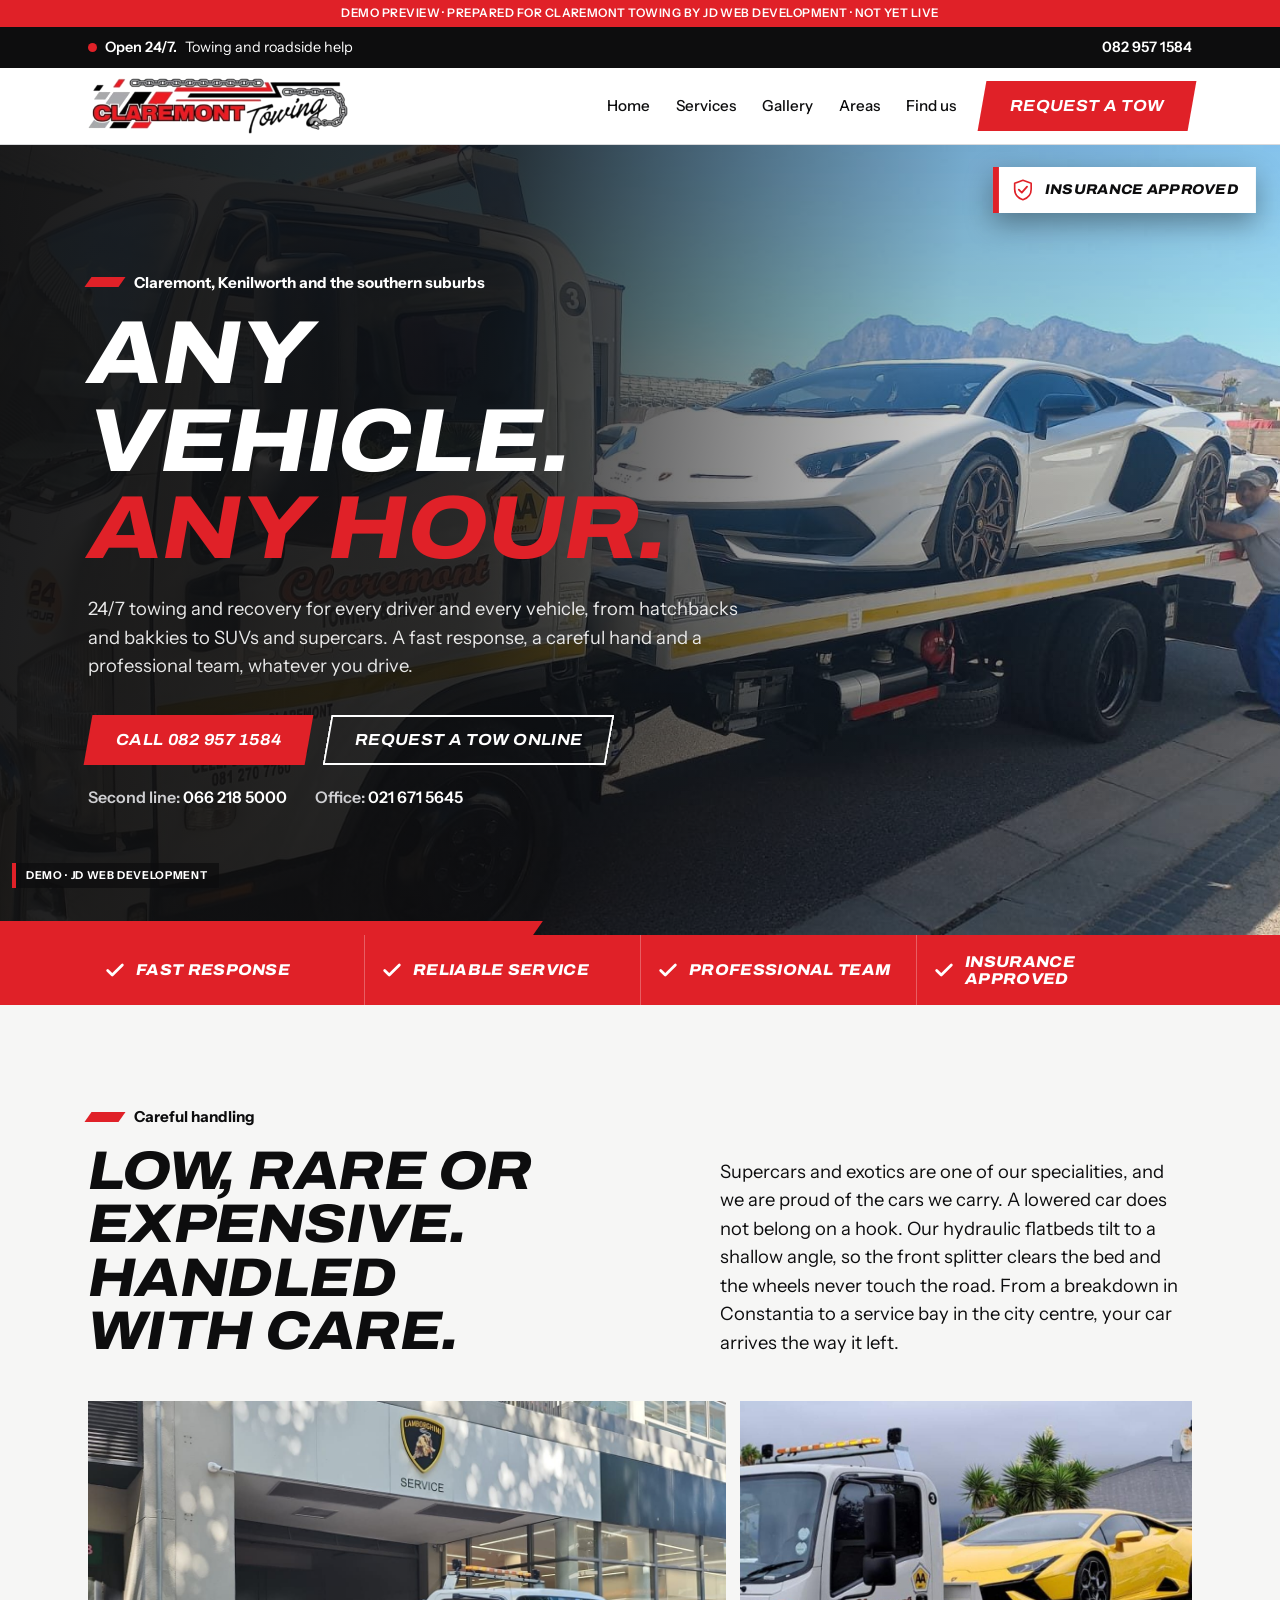
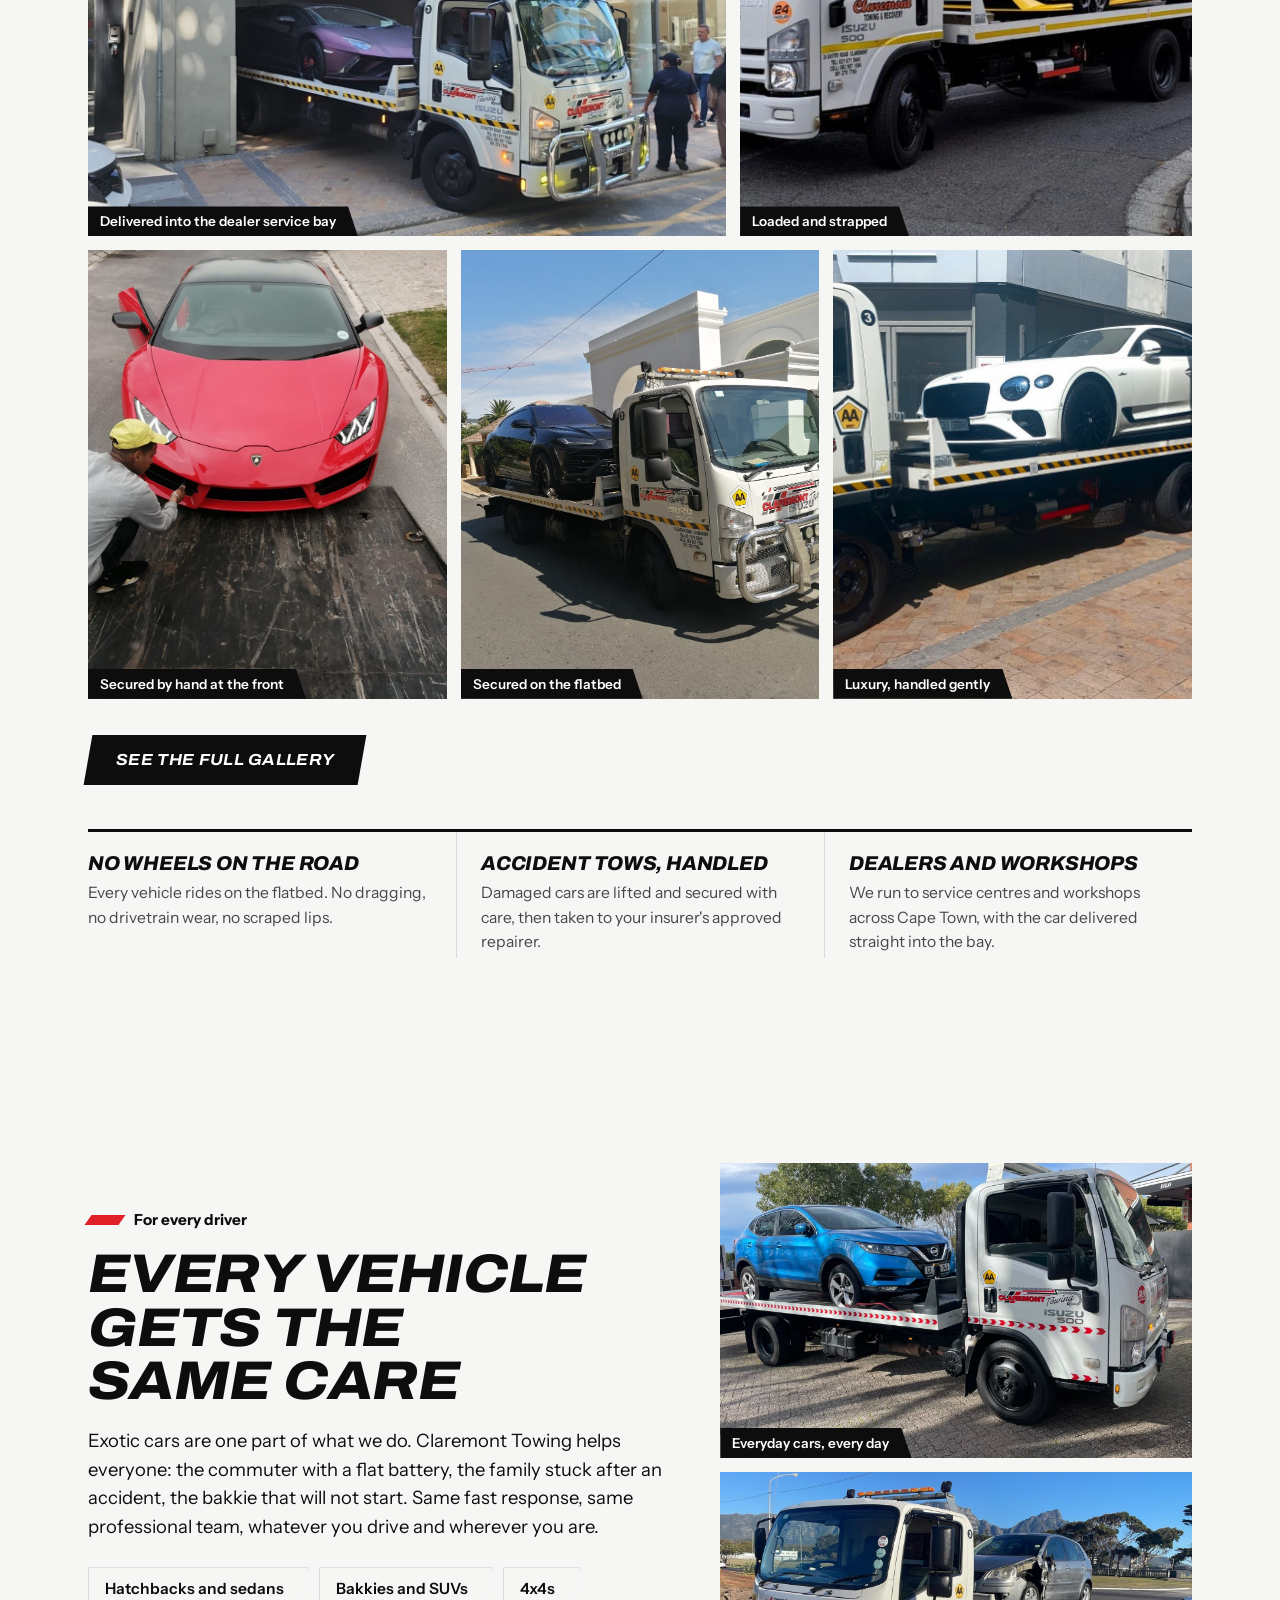
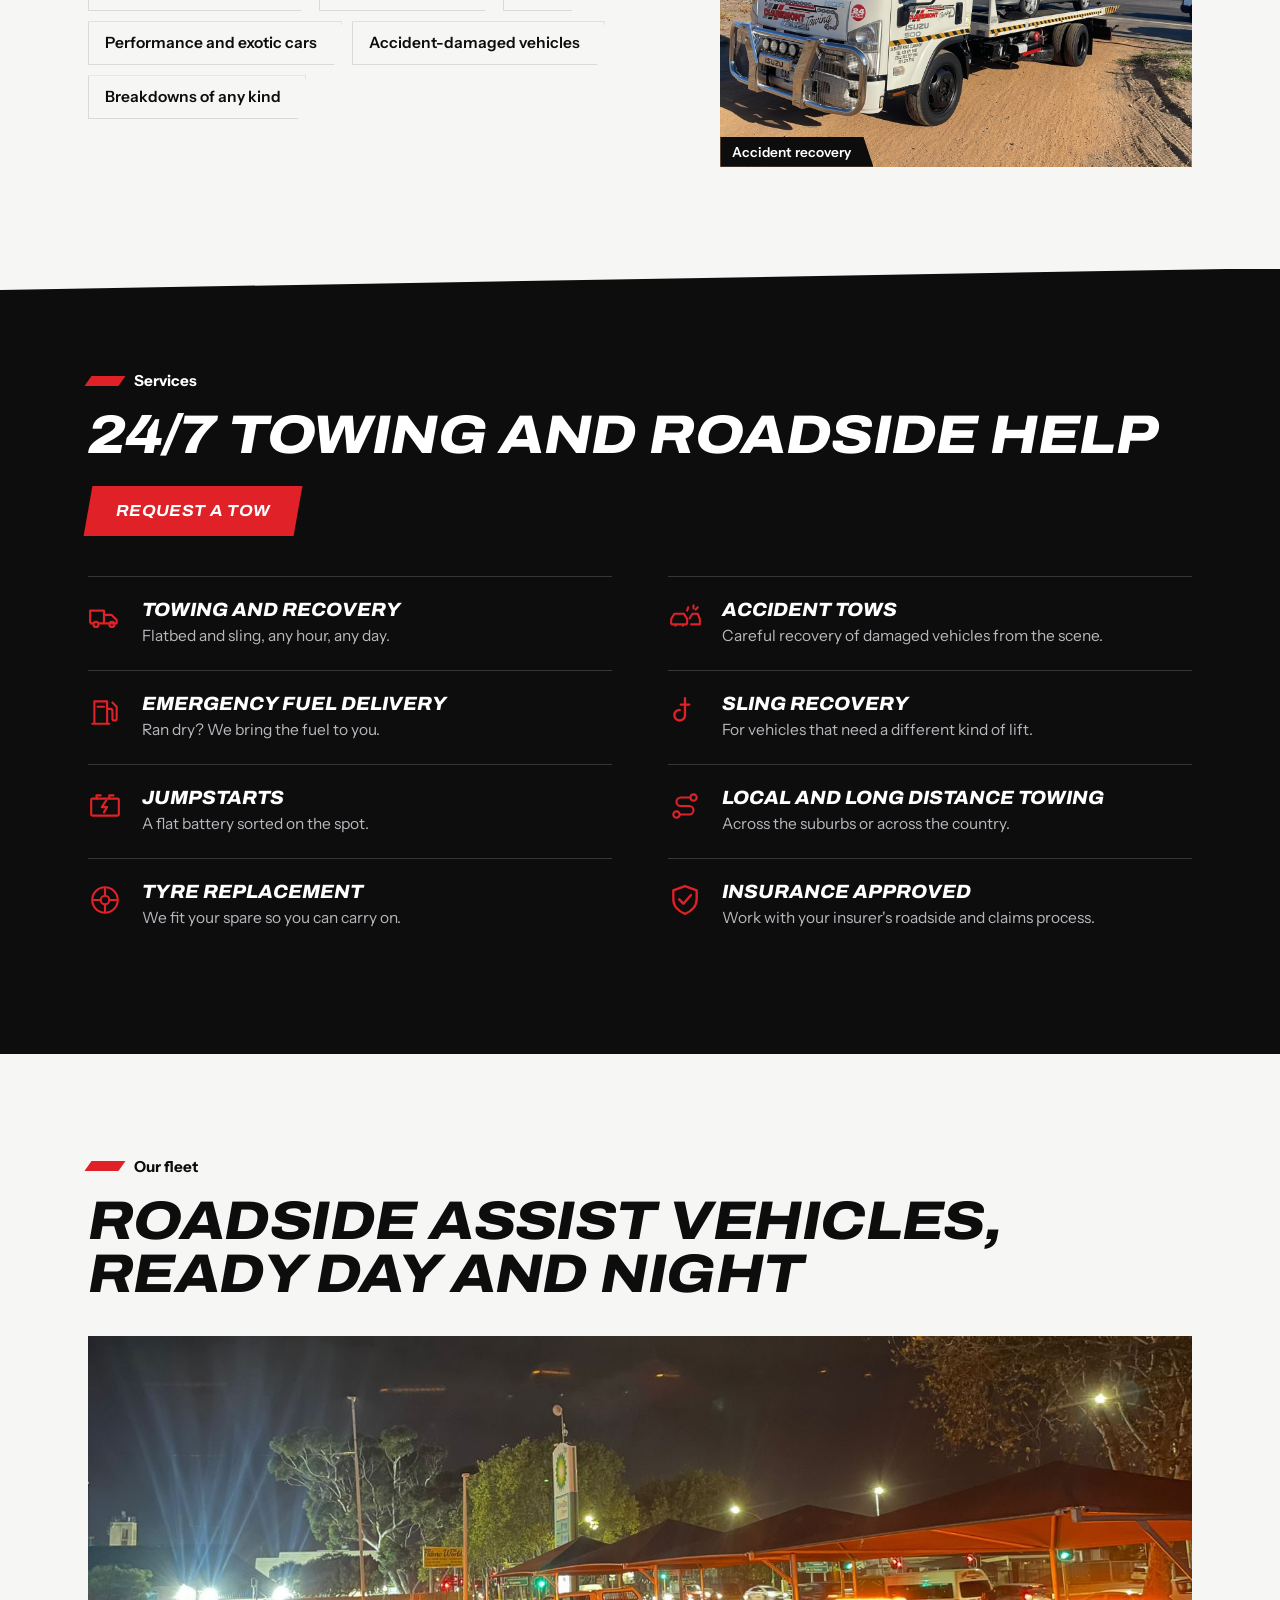
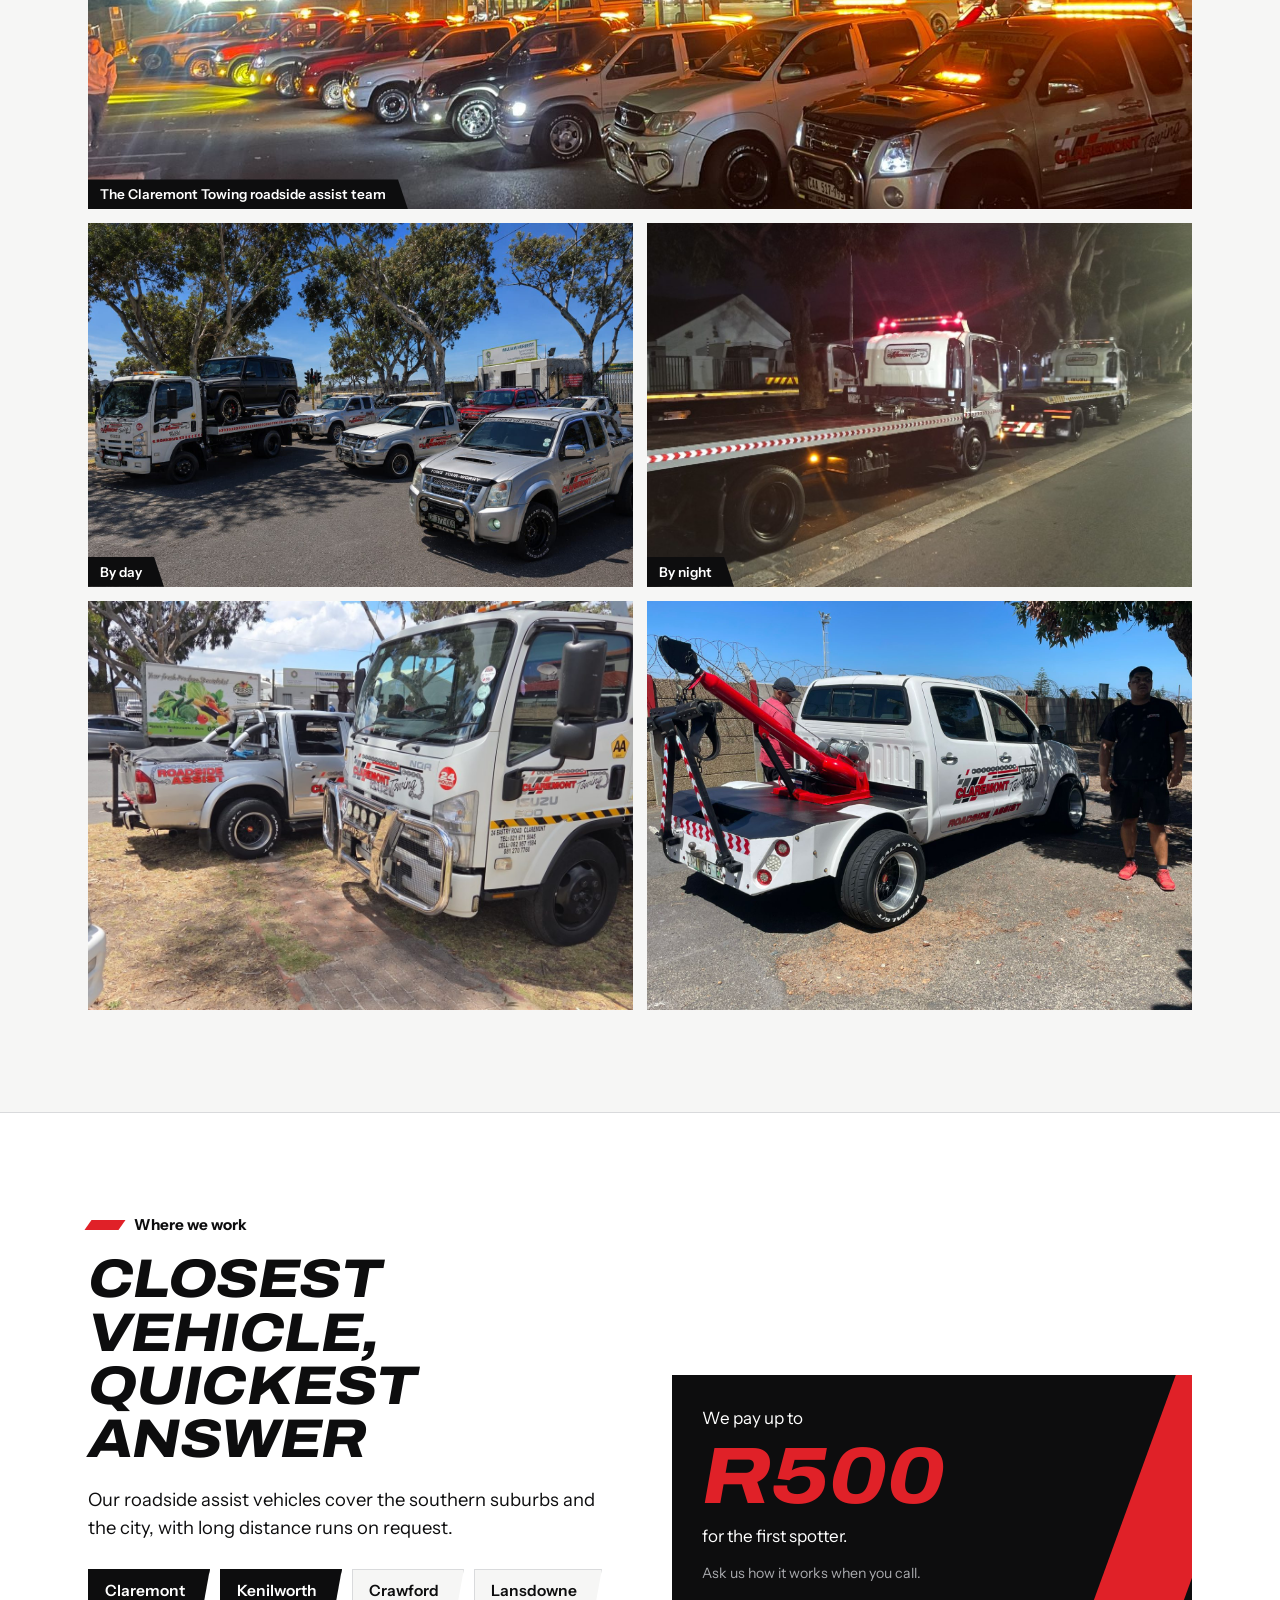
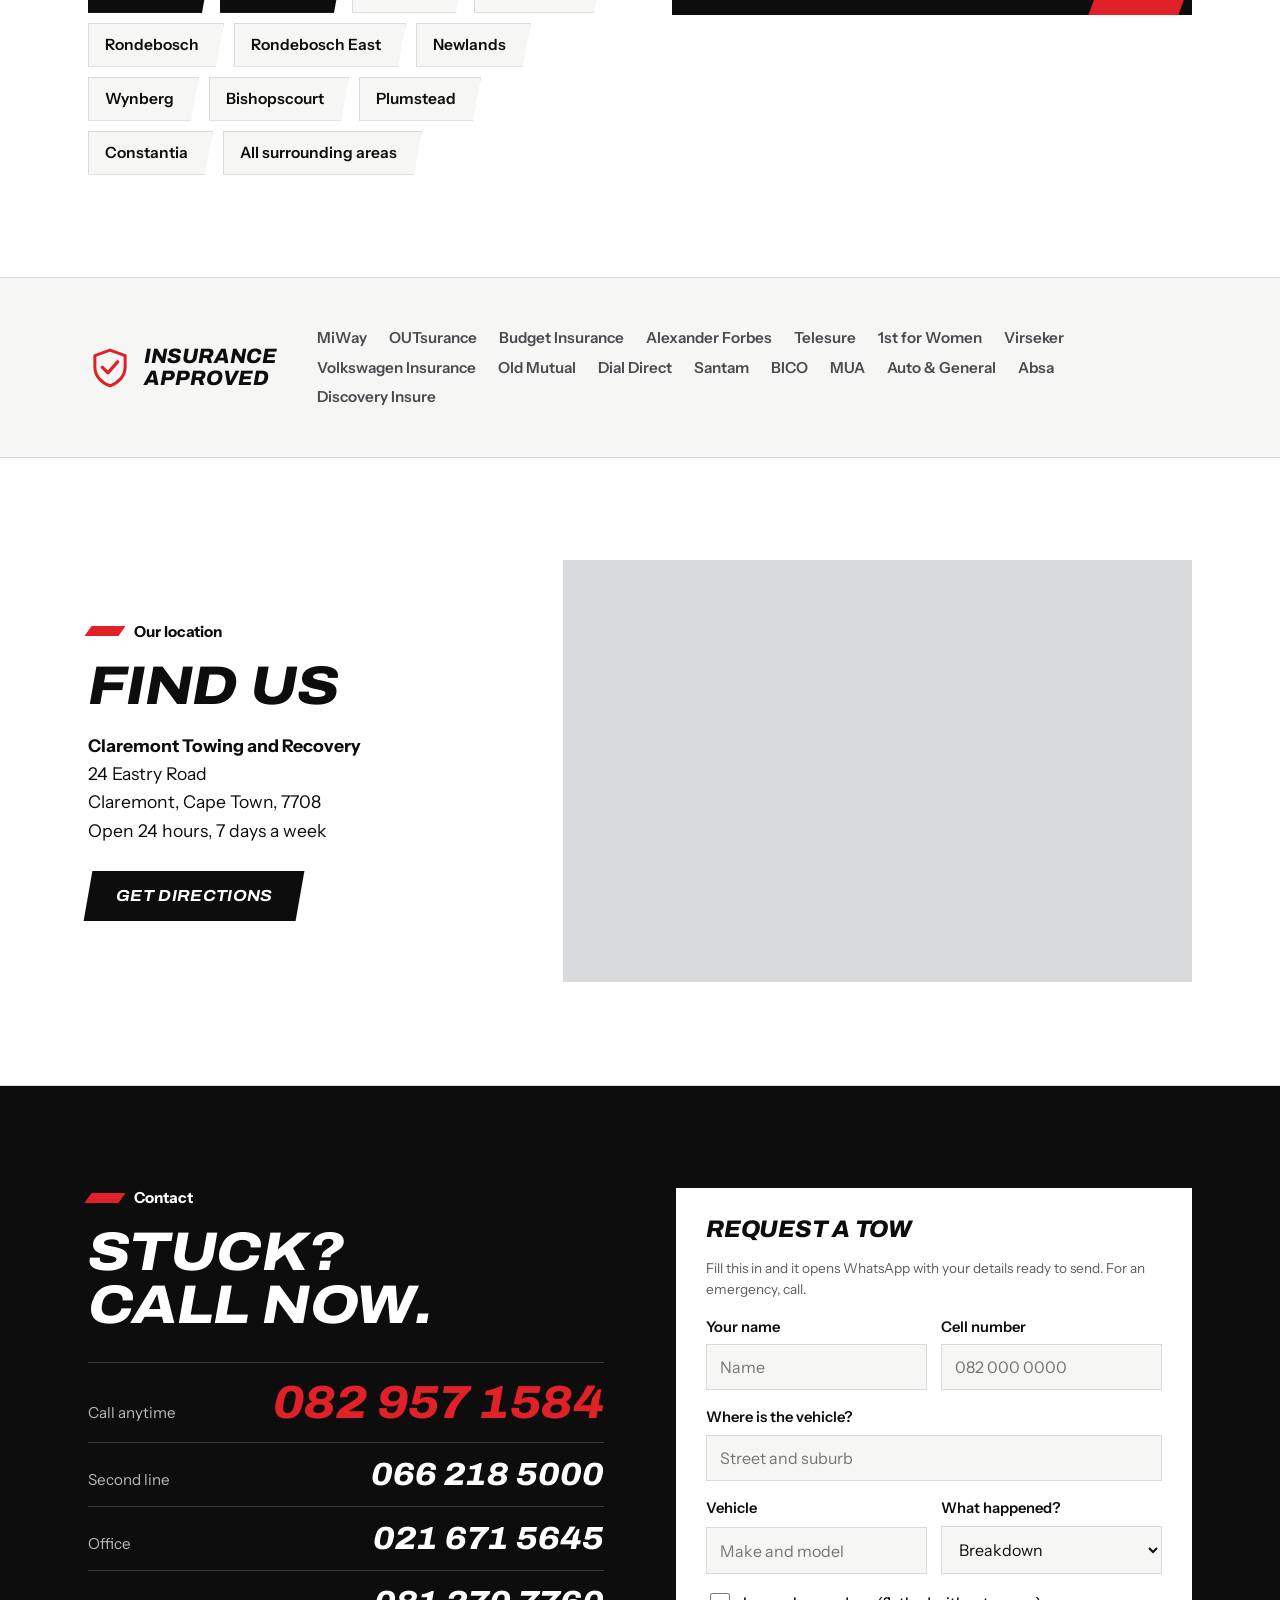
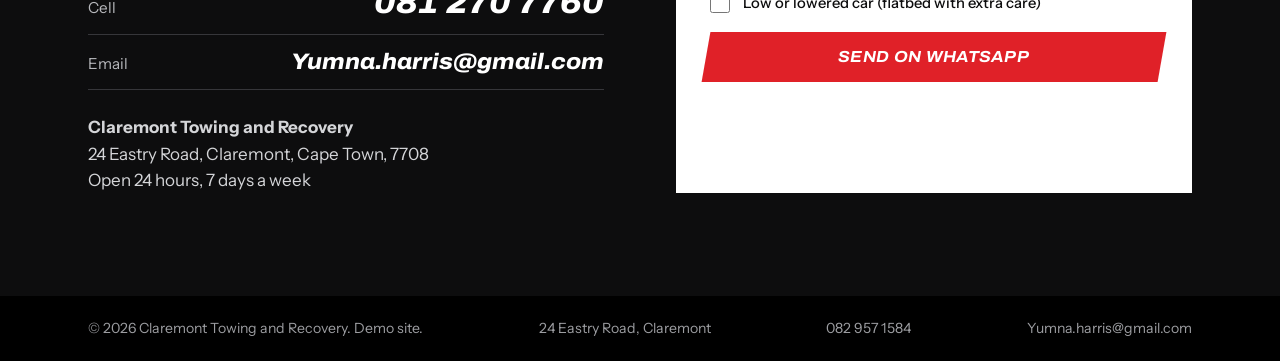
<file: index.html>
<!doctype html>
<html lang="en">
<head>
<meta charset="utf-8">
<meta name="viewport" content="width=device-width, initial-scale=1, viewport-fit=cover">
<title>Claremont Towing | 24/7 Towing and Roadside Assistance</title>
<meta name="description" content="24/7 towing, recovery and roadside assistance in Claremont, Cape Town. Flatbed transport for every vehicle, from everyday cars to supercars.">
<link rel="icon" href="favicon.ico" sizes="any">
<link rel="icon" type="image/png" href="favicon.png">
<link rel="apple-touch-icon" href="apple-touch-icon.png">
<meta name="theme-color" content="#0d0d0e">
<link rel="preconnect" href="https://fonts.googleapis.com">
<link rel="preconnect" href="https://fonts.gstatic.com" crossorigin>
<link rel="stylesheet" href="https://fonts.googleapis.com/css2?family=Archivo:ital,wdth,wght@0,62..125,100..900;1,62..125,100..900&family=Instrument+Sans:wght@400;500;600&display=swap">
<link rel="stylesheet" href="style.css">
</head>
<body>
<div class="demo-bar">Demo preview &middot; Prepared for Claremont Towing by JD Web Development &middot; Not yet live</div>
<svg width="0" height="0" style="position:absolute" aria-hidden="true">
  <defs>
    <symbol id="i-check" viewBox="0 0 24 24"><path d="M4 12.5l5 5L20 6.5" fill="none" stroke="currentColor" stroke-width="3" stroke-linecap="round" stroke-linejoin="round"/></symbol>
    <symbol id="i-truck" viewBox="0 0 32 32"><path d="M2 21V9h13v12M15 13h7l5 5v3H15M2 21h3m5 0h8m5 0h4" fill="none" stroke="currentColor" stroke-width="2" stroke-linejoin="round"/><circle cx="7.5" cy="22" r="2.4" fill="none" stroke="currentColor" stroke-width="2"/><circle cx="22.5" cy="22" r="2.4" fill="none" stroke="currentColor" stroke-width="2"/></symbol>
    <symbol id="i-fuel" viewBox="0 0 32 32"><path d="M6 27V6h12v21M4 27h16M18 13h3a2 2 0 012 2v7a2 2 0 004 0V11l-4-4M9 11h6" fill="none" stroke="currentColor" stroke-width="2" stroke-linecap="round" stroke-linejoin="round"/></symbol>
    <symbol id="i-bolt" viewBox="0 0 32 32"><rect x="3" y="9" width="26" height="16" rx="1" fill="none" stroke="currentColor" stroke-width="2"/><path d="M17 11l-4 6h5l-3 5M8 9V6h4M20 9V6h4" fill="none" stroke="currentColor" stroke-width="2" stroke-linecap="round" stroke-linejoin="round"/></symbol>
    <symbol id="i-tyre" viewBox="0 0 32 32"><circle cx="16" cy="16" r="12" fill="none" stroke="currentColor" stroke-width="2"/><circle cx="16" cy="16" r="4" fill="none" stroke="currentColor" stroke-width="2"/><path d="M16 4v8M16 20v8M4 16h8M20 16h8" stroke="currentColor" stroke-width="2"/></symbol>
    <symbol id="i-crash" viewBox="0 0 32 32"><path d="M3 22v-5l3-5h9l3 5v5M3 22h15M7 22v2M14 22v2M20 17l3-5h5l2 5v5h-9" fill="none" stroke="currentColor" stroke-width="2" stroke-linejoin="round"/><path d="M19 6l-1 3M24 4v3M28 6l-2 2" stroke="currentColor" stroke-width="2" stroke-linecap="round"/></symbol>
    <symbol id="i-hook" viewBox="0 0 32 32"><path d="M16 3v6M12 9h8M16 9v10a5 5 0 11-5-5" fill="none" stroke="currentColor" stroke-width="2.2" stroke-linecap="round"/></symbol>
    <symbol id="i-route" viewBox="0 0 32 32"><circle cx="8" cy="24" r="3" fill="none" stroke="currentColor" stroke-width="2"/><circle cx="24" cy="8" r="3" fill="none" stroke="currentColor" stroke-width="2"/><path d="M11 24h9a4 4 0 000-8h-8a4 4 0 010-8h9" fill="none" stroke="currentColor" stroke-width="2" stroke-linecap="round"/></symbol>
    <symbol id="i-shield" viewBox="0 0 32 32"><path d="M16 3l11 4v8c0 7-5 12-11 14C10 27 5 22 5 15V7z" fill="none" stroke="currentColor" stroke-width="2.2" stroke-linejoin="round"/><path d="M10.5 15.5l4 4 7-8" fill="none" stroke="currentColor" stroke-width="2.4" stroke-linecap="round" stroke-linejoin="round"/></symbol>
    <symbol id="i-phone" viewBox="0 0 24 24"><path d="M6.6 3h3l1.4 4-2 1.4a12 12 0 006.6 6.6L17 13l4 1.4v3A3 3 0 0118 21 15 15 0 013 6a3 3 0 013-3z" fill="currentColor"/></symbol>
  </defs>
</svg>

<div class="top"><div class="wrap">
  <span class="live"><i></i><b>Open 24/7.</b> Towing and roadside help</span>
  <a href="tel:0829571584">082 957 1584</a>
</div></div>

<header class="site"><div class="wrap">
  <a class="logo" href="#top" aria-label="Claremont Towing, home"><img src="logo.png" alt="Claremont Towing" width="1800" height="389"></a>
  <nav aria-label="Main">
    <a href="#top">Home</a>
    <a href="#services">Services</a>
    <a href="gallery.html">Gallery</a>
    <a href="#areas">Areas</a>
    <a href="#find-us">Find us</a>
    <a class="btn" href="#contact"><span>Request a tow</span></a>
  </nav>
<button class="menu-btn" type="button" aria-label="Menu" aria-expanded="false" aria-controls="mnav"><span></span><span></span><span></span></button>
</div>
<div class="mnav" id="mnav" hidden>
  <a href="#top">Home</a>
  <a href="#services">Services</a>
  <a href="gallery.html">Gallery</a>
  <a href="#areas">Areas</a>
  <a href="#find-us">Find us</a>
  <a class="call" href="tel:0829571584">Call 082 957 1584</a>
</div></header>


<main id="top">
<section class="hero" style="padding:0">
<div class="ins-lane"><a class="ins-float" href="#insurance"><svg aria-hidden="true"><use href="#i-shield"/></svg><span>Insurance approved</span></a></div>
  <img src="product.png" alt="A Claremont Towing Isuzu flatbed carrying a white Lamborghini Aventador" fetchpriority="high">
  <div class="slash"></div>
  <div class="wrap">
    <p class="kicker" style="color:#fff">Claremont, Kenilworth and the southern suburbs</p>
    <h1>Any vehicle. <em>Any hour.</em></h1>
    <p class="lede">24/7 towing and recovery for every driver and every vehicle, from hatchbacks and bakkies to SUVs and supercars. A fast response, a careful hand and a professional team, whatever you drive.</p>
    <div class="cta">
      <a class="btn" href="tel:0829571584"><span>Call 082 957 1584</span></a>
      <a class="btn ghost" href="#contact"><span>Request a tow online</span></a>
    </div>
    <p class="num"><span>Second line: <strong>066 218 5000</strong></span><span>Office: <strong>021 671 5645</strong></span></p>
  </div>
</section>

<div class="strip"><div class="wrap"><ul>
  <li><svg><use href="#i-check"/></svg>Fast response</li>
  <li><svg><use href="#i-check"/></svg>Reliable service</li>
  <li><svg><use href="#i-check"/></svg>Professional team</li>
  <li><svg><use href="#i-check"/></svg>Insurance approved</li>
</ul></div></div>

<section class="low" id="low-cars">
  <div class="wrap">
    <div class="head">
      <div>
        <p class="kicker">Careful handling</p>
        <h2>Low, rare or expensive. Handled with care.</h2>
      </div>
      <p class="lede">Supercars and exotics are one of our specialities, and we are proud of the cars we carry. A lowered car does not belong on a hook. Our hydraulic flatbeds tilt to a shallow angle, so the front splitter clears the bed and the wheels never touch the road. From a breakdown in Constantia to a service bay in the city centre, your car arrives the way it left.</p>
    </div>
    <div class="gallery">
      <figure class="g1"><img loading="lazy" src="results-1.jpeg" alt="Claremont Towing flatbed delivering a purple Lamborghini into a dealer service bay"><figcaption>Delivered into the dealer service bay</figcaption></figure>
      <figure class="g2"><img loading="lazy" src="results-2.jpeg" alt="Yellow Lamborghini on a Claremont Towing flatbed"><figcaption>Loaded and strapped</figcaption></figure>
      <figure class="g3"><img loading="lazy" src="results-3.jpeg" alt="Red Lamborghini being secured on the flatbed by a Claremont Towing driver"><figcaption>Secured by hand at the front</figcaption></figure>
      <figure class="g4"><img loading="lazy" src="results-4.jpeg" alt="Black Lamborghini SUV on a Claremont Towing flatbed"><figcaption>Secured on the flatbed</figcaption></figure>
      <figure class="g5"><img loading="lazy" src="results-12.jpeg" alt="White Bentley Continental on a Claremont Towing flatbed"><figcaption>Luxury, handled gently</figcaption></figure>
    </div>
    <div class="cta-row"><a class="btn dark" href="gallery.html"><span>See the full gallery</span></a></div>
    <div class="proof">
      <div><h3>No wheels on the road</h3><p>Every vehicle rides on the flatbed. No dragging, no drivetrain wear, no scraped lips.</p></div>
      <div><h3>Accident tows, handled</h3><p>Damaged cars are lifted and secured with care, then taken to your insurer's approved repairer.</p></div>
      <div><h3>Dealers and workshops</h3><p>We run to service centres and workshops across Cape Town, with the car delivered straight into the bay.</p></div>
    </div>
  </div>
</section>

<section class="every" id="everyone">
  <div class="wrap grid">
    <div>
      <p class="kicker">For every driver</p>
      <h2>Every vehicle gets the same care</h2>
      <p class="lede">Exotic cars are one part of what we do. Claremont Towing helps everyone: the commuter with a flat battery, the family stuck after an accident, the bakkie that will not start. Same fast response, same professional team, whatever you drive and wherever you are.</p>
      <ul class="chips">
        <li>Hatchbacks and sedans</li><li>Bakkies and SUVs</li><li>4x4s</li><li>Performance and exotic cars</li><li>Accident-damaged vehicles</li><li>Breakdowns of any kind</li>
      </ul>
    </div>
    <div class="stack">
      <figure><img loading="lazy" src="results-16.jpeg" alt="Blue Nissan SUV on a Claremont Towing flatbed"><figcaption>Everyday cars, every day</figcaption></figure>
      <figure><img loading="lazy" src="results-14.jpeg" alt="Damaged grey hatchback on a Claremont Towing flatbed after an accident"><figcaption>Accident recovery</figcaption></figure>
    </div>
  </div>
</section>

<section class="services" id="services">
  <div class="wrap">
    <div class="top-row">
      <div><p class="kicker" style="color:#fff">Services</p><h2>24/7 towing and roadside help</h2></div>
      <a class="btn" href="#contact"><span>Request a tow</span></a>
    </div>
    <ul class="svc">
      <li><svg><use href="#i-truck"/></svg><b>Towing and recovery</b><span>Flatbed and sling, any hour, any day.</span></li>
      <li><svg><use href="#i-crash"/></svg><b>Accident tows</b><span>Careful recovery of damaged vehicles from the scene.</span></li>
      <li><svg><use href="#i-fuel"/></svg><b>Emergency fuel delivery</b><span>Ran dry? We bring the fuel to you.</span></li>
      <li><svg><use href="#i-hook"/></svg><b>Sling recovery</b><span>For vehicles that need a different kind of lift.</span></li>
      <li><svg><use href="#i-bolt"/></svg><b>Jumpstarts</b><span>A flat battery sorted on the spot.</span></li>
      <li><svg><use href="#i-route"/></svg><b>Local and long distance towing</b><span>Across the suburbs or across the country.</span></li>
      <li><svg><use href="#i-tyre"/></svg><b>Tyre replacement</b><span>We fit your spare so you can carry on.</span></li>
      <li><svg><use href="#i-shield"/></svg><b>Insurance approved</b><span>Work with your insurer's roadside and claims process.</span></li>
    </ul>
  </div>
</section>

<section class="fleet">
  <div class="wrap">
    <p class="kicker">Our fleet</p>
    <h2>Roadside assist vehicles, ready day and night</h2>
    <div class="row">
      <figure class="wide"><img src="results-6.jpeg" alt="Line of Claremont Towing roadside assist bakkies with amber lights at night"><figcaption>The Claremont Towing roadside assist team</figcaption></figure>
      <figure class="half"><img src="results-20.jpeg" alt="Claremont Towing flatbed carrying a Mercedes G-Class beside three roadside assist bakkies"><figcaption>By day</figcaption></figure>
      <figure class="half"><img class="night" src="results-21.jpeg" alt="Claremont Towing flatbeds parked on a tree-lined street at night with amber lights on"><figcaption>By night</figcaption></figure>
      <figure class="sq"><img src="results-18.jpeg" alt="Claremont Towing flatbed and roadside assist bakkie parked side by side"></figure>
      <figure class="sq"><img src="results-8.jpeg" alt="Claremont Towing recovery vehicle with a driver standing beside it"></figure>
    </div>
  </div>
</section>

<section class="areas" id="areas">
  <div class="wrap grid">
    <div>
      <p class="kicker">Where we work</p>
      <h2>Closest vehicle, quickest answer</h2>
      <p class="lede" style="margin-top:20px">Our roadside assist vehicles cover the southern suburbs and the city, with long distance runs on request.</p>
      <ul class="chips">
        <li class="home">Claremont</li><li class="home">Kenilworth</li>
        <li>Crawford</li><li>Lansdowne</li><li>Rondebosch</li><li>Rondebosch East</li><li>Newlands</li><li>Wynberg</li><li>Bishopscourt</li><li>Plumstead</li><li>Constantia</li><li>All surrounding areas</li>
      </ul>
    </div>
    <aside class="reward" aria-label="Spotter reward">
      <p>We pay up to</p>
      <div class="big">R500</div>
      <p>for the first spotter.</p>
      <small>Ask us how it works when you call.</small>
    </aside>
  </div>
</section>

<section class="ins" id="insurance">
  <div class="wrap">
    <div class="badge"><svg><use href="#i-shield"/></svg><span>Insurance<br>approved</span></div>
    <ul aria-label="Insurers we work with">
      <li>MiWay</li><li>OUTsurance</li><li>Budget Insurance</li><li>Alexander Forbes</li><li>Telesure</li><li>1st for Women</li><li>Virseker</li><li>Volkswagen Insurance</li><li>Old Mutual</li><li>Dial Direct</li><li>Santam</li><li>BICO</li><li>MUA</li><li>Auto &amp; General</li><li>Absa</li><li>Discovery Insure</li>
    </ul>
  </div>
</section>

<section class="find" id="find-us">
  <div class="wrap grid">
    <div>
      <p class="kicker">Our location</p>
      <h2>Find us</h2>
      <address><strong>Claremont Towing and Recovery</strong><br>24 Eastry Road<br>Claremont, Cape Town, 7708<br>Open 24 hours, 7 days a week</address>
      <a class="btn dark" href="https://www.google.com/maps/search/?api=1&amp;query=24+Eastry+Road+Claremont+Cape+Town+7708" target="_blank" rel="noopener"><span>Get directions</span></a>
    </div>
    <div class="map">
      <iframe title="Map showing Claremont Towing at 24 Eastry Road, Claremont" loading="lazy" referrerpolicy="no-referrer-when-downgrade" src="https://maps.google.com/maps?q=24+Eastry+Road,+Claremont,+Cape+Town,+7708&amp;z=15&amp;output=embed"></iframe>
    </div>
  </div>
</section>

<section class="contact" id="contact">
  <div class="wrap grid">
    <div>
      <p class="kicker" style="color:#fff">Contact</p>
      <h2>Stuck? Call now.</h2>
      <ul class="nums">
        <li class="main"><span>Call anytime</span><a href="tel:0829571584">082 957 1584</a></li>
        <li><span>Second line</span><a href="tel:0662185000">066 218 5000</a></li>
        <li><span>Office</span><a href="tel:0216715645">021 671 5645</a></li>
        <li><span>Cell</span><a href="tel:0812707760">081 270 7760</a></li>
        <li><span>Email</span><a href="mailto:Yumna.harris@gmail.com" style="font-size:clamp(1.05rem,2.6vw,1.4rem);white-space:normal;overflow-wrap:anywhere">Yumna.harris@gmail.com</a></li>
      </ul>
      <p class="addr"><strong>Claremont Towing and Recovery</strong><br>24 Eastry Road, Claremont, Cape Town, 7708<br>Open 24 hours, 7 days a week</p>
    </div>
    <form id="req" novalidate>
      <h3>Request a tow</h3>
      <p class="fine">Fill this in and it opens WhatsApp with your details ready to send. For an emergency, call.</p>
      <div class="two">
        <label for="name">Your name<input id="name" autocomplete="name" placeholder="Name"></label>
        <label for="cell">Cell number<input id="cell" inputmode="tel" autocomplete="tel" placeholder="082 000 0000"></label>
      </div>
      <label for="where">Where is the vehicle?<input id="where" placeholder="Street and suburb"></label>
      <div class="two">
        <label for="car">Vehicle<input id="car" placeholder="Make and model"></label>
        <label for="need">What happened?
          <select id="need">
            <option>Breakdown</option><option>Accident</option><option>Flat battery</option><option>Flat tyre</option><option>Out of fuel</option><option>Move to a workshop or dealer</option><option>Long distance tow</option><option>Something else</option>
          </select>
        </label>
      </div>
      <label class="check" for="low"><input type="checkbox" id="low"> Low or lowered car (flatbed with extra care)</label>
      <a class="btn" id="send" href="https://wa.me/27829571584" target="_blank" rel="noopener"><span>Send on WhatsApp</span></a>
    </form>
  </div>
</section>
</main>

<footer><div class="wrap">
  <span>&copy; 2026 Claremont Towing and Recovery. Demo site.</span>
  <span>24 Eastry Road, Claremont</span>
  <span>082 957 1584</span>
  <span>Yumna.harris@gmail.com</span>
</div></footer>

<div class="callbar"><a href="tel:0829571584"><svg width="18" height="18"><use href="#i-phone"/></svg>Call now</a><a href="#contact">Request a tow</a></div>

<script>
(function(){var b=document.querySelector('.menu-btn'),m=document.getElementById('mnav');if(!b||!m)return;
function set(o){m.hidden=!o;b.setAttribute('aria-expanded',o?'true':'false');b.classList.toggle('on',o)}
b.addEventListener('click',function(){set(m.hidden)});
m.addEventListener('click',function(e){if(e.target.tagName==='A')set(false)});
document.addEventListener('keydown',function(e){if(e.key==='Escape')set(false)});
window.addEventListener('resize',function(){if(innerWidth>820)set(false)});})();
</script>
<script>
(function(){
  var f=document.getElementById('req'),btn=document.getElementById('send');
  function v(id){return (document.getElementById(id).value||'').trim()}
  function build(){
    var lines=['Hi Claremont Towing, I need a tow.'];
    if(v('name'))lines.push('Name: '+v('name'));
    if(v('cell'))lines.push('Cell: '+v('cell'));
    if(v('where'))lines.push('Location: '+v('where'));
    if(v('car'))lines.push('Vehicle: '+v('car'));
    lines.push('Issue: '+document.getElementById('need').value);
    if(document.getElementById('low').checked)lines.push('Low or lowered car, please send a flatbed.');
    btn.href='https://wa.me/27829571584?text='+encodeURIComponent(lines.join('\n'));
  }
  f.addEventListener('input',build);f.addEventListener('change',build);
  f.addEventListener('submit',function(e){e.preventDefault()});
  build();
})();
</script>
<div class="demo-tag" aria-hidden="true">Demo &middot; JD Web Development</div>
</body>
</html>
</file>
<file: style.css>
/* Layout: white paper page, black bands, red slashes cut from the logo's racing checks.
   One bold move: oversized italic expanded headlines over the supercar photography. */
:root{
  color-scheme:light;
  --paper:#f6f6f5;      /* neutral with a hint of warmth toward the grey */
  --white:#ffffff;
  --ink:#0d0d0e;        /* logo black */
  --steel:#8a8b8e;      /* logo chain grey */
  --mist:#d9dadc;
  --red:#e02128;        /* sampled from the logo */
  --red-deep:#b3161c;
  --display:"Archivo","Arial Narrow",Arial,sans-serif;
  --body:"Instrument Sans","Helvetica Neue",Arial,sans-serif;
  --gutter:clamp(16px,4vw,48px);
  --max:1200px;
}
*{box-sizing:border-box}
html{scroll-behavior:smooth}
body{margin:0;background:var(--paper);color:var(--ink);font:400 17px/1.55 var(--body);padding-bottom:76px}
img{display:block;max-width:100%}
a{color:inherit}
.wrap{max-width:var(--max);margin-inline:auto;padding-inline:var(--gutter)}
h1,h2,h3{font-family:var(--display);font-style:italic;font-weight:800;font-stretch:112%;line-height:.98;letter-spacing:-.01em;margin:0;text-wrap:balance}
h1{font-size:clamp(2.6rem,7.4vw,5.6rem);text-transform:uppercase}
h2{font-size:clamp(2rem,4.6vw,3.4rem);text-transform:uppercase}
h3{font-size:1.25rem;font-stretch:100%;text-transform:uppercase}
p{margin:0}
.lede{font-size:1.15rem;max-width:56ch}
:focus-visible{outline:3px solid var(--red);outline-offset:3px}

/* top bar */
.top{background:var(--ink);color:#fff;font-size:.9rem}
.top .wrap{display:flex;gap:8px 24px;justify-content:space-between;align-items:center;flex-wrap:wrap;padding-block:9px}
.top b{font-weight:600}
.live{display:inline-flex;align-items:center;gap:8px}
.live i{width:9px;height:9px;border-radius:50%;background:var(--red);box-shadow:0 0 0 0 rgba(224,33,40,.7);animation:pulse 2s infinite}
@keyframes pulse{70%{box-shadow:0 0 0 9px rgba(224,33,40,0)}100%{box-shadow:0 0 0 0 rgba(224,33,40,0)}}
.top a{text-decoration:none;font-weight:600}

/* header */
header.site{background:var(--white);border-bottom:1px solid var(--mist);position:sticky;top:env(safe-area-inset-top,0px);z-index:20}
header.site .wrap{display:flex;align-items:center;justify-content:space-between;gap:16px;padding-block:10px}
.logo img{height:clamp(38px,6vw,56px);width:auto}
nav{display:flex;gap:26px;align-items:center}
nav a{text-decoration:none;font-weight:500;font-size:.95rem}
nav a:hover{color:var(--red)}
.btn{display:inline-flex;align-items:center;justify-content:center;gap:10px;font:700 1rem/1 var(--display);font-stretch:108%;font-style:italic;text-transform:uppercase;letter-spacing:.02em;text-decoration:none;border:0;cursor:pointer;padding:17px 28px;background:var(--red);color:#fff;transform:skewX(-10deg);transition:background .15s}
.btn>span{display:inline-block;transform:skewX(10deg)}
.btn:hover{background:var(--red-deep)}
.btn.dark{background:var(--ink)}
.btn.dark:hover{background:#2a2a2d}
.btn.ghost{background:transparent;color:#fff;box-shadow:inset 0 0 0 2px #fff}
.btn.ghost:hover{background:#fff;color:var(--ink)}
@media(max-width:820px){nav a:not(.btn){display:none}.btn{padding:14px 18px;white-space:nowrap}}

/* hero */
.hero{position:relative;background:var(--ink);color:#fff;overflow:hidden;isolation:isolate}
.hero>img{position:absolute;inset:0;width:100%;height:100%;object-fit:cover;object-position:68% 50%;z-index:-2}
.hero::before{content:"";position:absolute;inset:0;z-index:-1;background:linear-gradient(95deg,rgba(13,13,14,.94) 0%,rgba(13,13,14,.82) 38%,rgba(13,13,14,.2) 72%,rgba(13,13,14,.05) 100%)}
.hero .slash{position:absolute;left:-4%;bottom:0;width:46%;height:14px;background:var(--red);transform:skewX(-35deg);z-index:0}
.hero .wrap{padding-block:clamp(56px,10vw,128px) clamp(64px,10vw,128px)}
.hero h1{max-width:11ch}
.hero h1 em{font-style:inherit;color:var(--red)}
.hero .lede{margin-top:22px;color:#e8e8e8}
.hero .cta{display:flex;flex-wrap:wrap;gap:16px 18px;margin-top:34px}
.hero .num{margin-top:22px;font:600 1rem var(--body);color:#cfcfd2;display:flex;flex-wrap:wrap;gap:6px 28px}
.hero .num strong{color:#fff;font-weight:600;white-space:nowrap}
@media(max-width:640px){.hero::before{background:linear-gradient(180deg,rgba(13,13,14,.88),rgba(13,13,14,.7))}}

/* promise strip */
.strip{background:var(--red);color:#fff}
.strip ul{list-style:none;margin:0;padding:0;display:grid;grid-template-columns:repeat(4,1fr)}
.strip li{padding:18px 16px;font:800 .98rem var(--display);font-stretch:108%;font-style:italic;text-transform:uppercase;letter-spacing:.02em;display:flex;align-items:center;gap:10px;border-left:1px solid rgba(255,255,255,.28)}
.strip li:first-child{border-left:0}
.strip svg{flex:none;width:22px;height:22px}
@media(max-width:760px){.strip ul{grid-template-columns:1fr 1fr}.strip li:nth-child(3){border-left:0}.strip li:nth-child(n+3){border-top:1px solid rgba(255,255,255,.28)}}

section{padding-block:clamp(56px,8vw,104px)}
.kicker{display:flex;align-items:center;gap:12px;font:700 .95rem var(--body);margin-bottom:18px}
.kicker::before{content:"";width:34px;height:10px;background:var(--red);transform:skewX(-35deg)}

/* low cars */
.low .head{display:grid;grid-template-columns:1.1fr .9fr;gap:24px 56px;align-items:end;margin-bottom:44px}
.low .head p{max-width:46ch}
.gallery{display:grid;grid-template-columns:repeat(12,1fr);gap:14px}
.gallery figure{margin:0;position:relative;overflow:hidden;background:var(--ink);min-height:0}
.gallery img{width:100%;height:100%;object-fit:cover;transition:transform .5s}
.gallery figure:hover img{transform:scale(1.03)}
.gallery figcaption{position:absolute;left:0;bottom:0;background:var(--ink);color:#fff;font:600 .85rem var(--body);padding:7px 14px 7px 12px;clip-path:polygon(0 0,calc(100% - 10px) 0,100% 100%,0 100%);padding-right:22px}
.g1{grid-column:span 7;height:clamp(260px,34vw,440px)}
.g2{grid-column:span 5;height:clamp(260px,34vw,440px)}
.g3{grid-column:span 4;aspect-ratio:4/5}
.g4{grid-column:span 4;aspect-ratio:4/5}
.g5{grid-column:span 4;aspect-ratio:4/5}
.g2 img{object-position:50% 40%}
.g4 img{object-position:50% 55%}
@media(max-width:820px){.low .head{grid-template-columns:1fr}.g1,.g2{grid-column:span 12;height:auto}.g1{aspect-ratio:16/10}.g2{aspect-ratio:4/3}.g3,.g4,.g5{grid-column:span 6;aspect-ratio:3/4}.g5{grid-column:span 12;aspect-ratio:16/10}}
.proof{display:grid;grid-template-columns:repeat(3,1fr);gap:0;margin-top:44px;border-top:3px solid var(--ink)}
.proof div{padding:22px 24px 4px 0}
.proof div+div{padding-left:24px;border-left:1px solid var(--mist)}
.proof h3{margin-bottom:8px}
.proof p{color:#46474a;font-size:.98rem}
@media(max-width:760px){.proof{grid-template-columns:1fr}.proof div+div{padding-left:0;border-left:0;border-top:1px solid var(--mist);margin-top:18px;padding-top:18px}}

/* every vehicle */
.every .grid{display:grid;grid-template-columns:1.1fr .9fr;gap:40px 56px;align-items:center}
.every .stack{display:grid;gap:14px}
.every figure{margin:0;overflow:hidden;aspect-ratio:16/10;background:var(--ink);position:relative}
.every img{width:100%;height:100%;object-fit:cover}
.every figcaption{position:absolute;left:0;bottom:0;background:var(--ink);color:#fff;font:600 .85rem var(--body);padding:7px 22px 7px 12px;clip-path:polygon(0 0,calc(100% - 10px) 0,100% 100%,0 100%)}
.every .lede{margin-top:20px}
@media(max-width:820px){.every .grid{grid-template-columns:1fr}}
/* find us */
.find{background:var(--white);border-block:1px solid var(--mist)}
.find .grid{display:grid;grid-template-columns:.8fr 1.2fr;gap:40px 56px;align-items:center}
.find address{font-style:normal;margin-top:20px;font-size:1.1rem;line-height:1.6}
.find .btn{margin-top:26px}
.map{border:1px solid var(--mist);background:var(--mist);line-height:0}
.map iframe{width:100%;height:clamp(300px,42vw,420px);border:0}
@media(max-width:820px){.find .grid{grid-template-columns:1fr}}

/* services */
.services{background:var(--ink);color:#fff;position:relative}
.services::before{content:"";position:absolute;left:0;right:0;top:-1px;height:22px;background:var(--paper);clip-path:polygon(0 0,100% 0,100% 0,0 100%)}
.services .top-row{display:flex;justify-content:space-between;align-items:end;gap:24px;flex-wrap:wrap;margin-bottom:40px}
.svc{list-style:none;padding:0;margin:0;display:grid;grid-template-columns:repeat(2,1fr);gap:0 56px}
.svc li{display:grid;grid-template-columns:auto 1fr;gap:4px 20px;padding:22px 0;border-top:1px solid #36363a}
.svc svg{grid-row:span 2;width:34px;height:34px;color:var(--red);margin-top:2px}
.svc b{font:800 1.2rem var(--display);font-style:italic;text-transform:uppercase;font-stretch:104%}
.svc span{color:#b7b8bc;font-size:.97rem}
@media(max-width:760px){.svc{grid-template-columns:1fr}}

/* fleet */
.fleet .row{display:grid;grid-template-columns:1fr 1fr;gap:14px;margin-top:36px}
.fleet figure{margin:0;overflow:hidden}
.fleet img{width:100%;height:100%;object-fit:cover}
.fleet .wide{grid-column:span 2;aspect-ratio:21/9}
.fleet .sq{aspect-ratio:4/3}
.fleet .wide img{object-position:50% 60%}
@media(max-width:640px){.fleet .row{grid-template-columns:1fr}.fleet .wide{grid-column:auto;aspect-ratio:16/10}}

/* areas + reward */
.areas{background:var(--white);border-block:1px solid var(--mist)}
.areas .grid{display:grid;grid-template-columns:1fr 1fr;gap:40px 64px;align-items:start}
.chips{display:flex;flex-wrap:wrap;gap:10px;margin:26px 0 0;padding:0;list-style:none}
.chips li{padding:9px 16px;background:var(--paper);border:1px solid var(--mist);font-weight:600;font-size:.97rem;clip-path:polygon(0 0,100% 0,calc(100% - 8px) 100%,0 100%);padding-right:24px}
.chips li.home{background:var(--ink);color:#fff;border-color:var(--ink)}
.reward{align-self:center;background:var(--ink);color:#fff;padding:30px;position:relative;overflow:hidden}
.reward::after{content:"";position:absolute;right:-30px;top:0;bottom:0;width:90px;background:var(--red);transform:skewX(-20deg)}
.reward .big{font:800 clamp(3.2rem,8vw,5rem)/1 var(--display);font-style:italic;font-stretch:115%;color:var(--red);margin-block:6px}
.reward p{max-width:30ch;position:relative;z-index:1}
.reward small{display:block;margin-top:14px;color:#a9aaae;position:relative;z-index:1}
@media(max-width:820px){.areas .grid{grid-template-columns:1fr}}

/* insurers */
.ins{padding-block:48px}
.ins .wrap{display:grid;grid-template-columns:auto 1fr;gap:20px 40px;align-items:center}
.badge{display:flex;align-items:center;gap:12px;font:800 1.3rem/1.05 var(--display);font-style:italic;text-transform:uppercase}
.badge svg{width:44px;height:44px;color:var(--red);flex:none}
.ins ul{list-style:none;margin:0;padding:0;display:flex;flex-wrap:wrap;gap:6px 22px;color:#4a4b4f;font-weight:600;font-size:.95rem}
@media(max-width:820px){.ins .wrap{grid-template-columns:1fr}}

/* contact */
.contact{background:var(--ink);color:#fff;position:relative}
.contact .grid{display:grid;grid-template-columns:1fr 1fr;gap:48px 72px}
.nums{list-style:none;padding:0;margin:30px 0 0;display:grid;gap:0}
.nums li{display:flex;justify-content:space-between;align-items:baseline;gap:16px;padding:14px 0;border-top:1px solid #36363a;flex-wrap:wrap}
.nums li:last-child{border-bottom:1px solid #36363a}
.nums span{color:#b7b8bc;font-size:.95rem}
.nums a{font:800 clamp(1.4rem,3.4vw,2rem) var(--display);font-stretch:108%;font-style:italic;text-decoration:none;white-space:nowrap}
.nums li.main a{color:var(--red);font-size:clamp(1.9rem,5vw,2.9rem)}
.addr{margin-top:24px;color:#d4d5d8}
form{background:var(--white);color:var(--ink);padding:30px;display:grid;gap:16px;align-content:start}
form h3{font-size:1.5rem}
label{display:grid;gap:6px;font-weight:600;font-size:.92rem}
input,select,textarea{font:400 1rem var(--body);color:var(--ink);background:var(--paper);border:1px solid var(--mist);border-radius:0;padding:12px 13px;width:100%}
textarea{min-height:84px;resize:vertical}
.two{display:grid;grid-template-columns:1fr 1fr;gap:14px}
.check{display:flex;align-items:center;gap:10px;font-weight:500}
.check input{width:20px;height:20px;accent-color:var(--red)}
.fine{font-size:.85rem;color:#5b5c60}
@media(max-width:820px){.contact .grid{grid-template-columns:1fr}.two{grid-template-columns:1fr}}

footer{background:#000;color:#9c9da1;font-size:.88rem}
footer .wrap{display:flex;justify-content:space-between;gap:12px 24px;flex-wrap:wrap;padding-block:22px}

/* mobile call bar */
.callbar{position:fixed;left:0;right:0;bottom:0;z-index:30;display:none;grid-template-columns:1fr 1fr;background:var(--ink);padding-bottom:env(safe-area-inset-bottom,0px)}
.callbar a{display:flex;justify-content:center;align-items:center;gap:8px;padding:17px 10px;font:800 1rem var(--display);font-style:italic;text-transform:uppercase;text-decoration:none;color:#fff}
.callbar a:first-child{background:var(--red)}
@media(max-width:820px){.callbar{display:grid}}
@media(min-width:821px){body{padding-bottom:0}}
@media(prefers-reduced-motion:reduce){*{animation:none!important;transition:none!important;scroll-behavior:auto!important}}

/* gallery page */
.page-hero{background:var(--ink);color:#fff;position:relative;overflow:hidden;padding:0}
.page-hero .wrap{padding-block:clamp(44px,7vw,84px)}
.page-hero::after{content:"";position:absolute;right:-60px;top:0;bottom:0;width:150px;background:var(--red);transform:skewX(-20deg);opacity:.95}
.page-hero h1{font-size:clamp(2.4rem,6vw,4.4rem)}
.page-hero .lede{margin-top:18px;color:#d9dadc;max-width:52ch;position:relative;z-index:1}
.filters{display:flex;flex-wrap:wrap;gap:10px;margin:0 0 30px;padding:0;list-style:none}
.filters button{font:700 .95rem var(--display);font-style:italic;text-transform:uppercase;letter-spacing:.02em;background:var(--white);color:var(--ink);border:1px solid var(--mist);padding:11px 22px;cursor:pointer;transform:skewX(-10deg)}
.filters button>span{display:inline-block;transform:skewX(10deg)}
.filters button[aria-pressed="true"]{background:var(--ink);color:#fff;border-color:var(--ink)}
.filters button:hover{border-color:var(--ink)}
.masonry{columns:3 300px;column-gap:14px}
.masonry figure{margin:0 0 14px;break-inside:avoid;position:relative;overflow:hidden;background:var(--ink);cursor:zoom-in}
.masonry img{width:100%;height:auto;transition:transform .5s}
.masonry figure:hover img{transform:scale(1.03)}
.masonry figcaption{position:absolute;left:0;bottom:0;background:var(--ink);color:#fff;font:600 .85rem var(--body);padding:7px 22px 7px 12px;clip-path:polygon(0 0,calc(100% - 10px) 0,100% 100%,0 100%)}
.group-note{margin:0 0 26px;color:#46474a;max-width:60ch}
dialog.lb{border:0;padding:0;background:transparent;max-width:min(1100px,94vw);width:94vw;overflow:visible}
dialog.lb::backdrop{background:rgba(13,13,14,.88)}
dialog.lb img{width:100%;max-height:82vh;object-fit:contain;background:#000}
dialog.lb p{color:#fff;margin-top:10px;font-weight:600}
dialog.lb button{position:absolute;right:0;top:-48px;background:var(--red);color:#fff;border:0;font:700 .95rem var(--display);font-style:italic;text-transform:uppercase;padding:12px 20px;cursor:pointer}
.cta-row{margin-top:36px}


@media(max-width:640px){.hero .wrap{padding-top:76px}}

/* floating insurance banner: slides across once, then floats while you scroll */
.ins-lane{position:absolute;z-index:3;top:22px;left:24px;right:24px;height:48px;pointer-events:none}
.ins-float{pointer-events:auto;position:absolute;top:0;left:100%;transform:translateX(-100%);display:flex;align-items:center;gap:10px;white-space:nowrap;background:var(--white);color:var(--ink);border-left:6px solid var(--red);padding:11px 18px 11px 12px;font:800 .88rem/1 var(--display);font-style:italic;font-stretch:108%;text-transform:uppercase;letter-spacing:.02em;text-decoration:none;box-shadow:0 10px 28px rgba(0,0,0,.35);animation:ins-sweep 11s ease-in-out infinite alternate}
.ins-float:hover{background:var(--paper);animation-play-state:paused}
.ins-float svg{width:24px;height:24px;color:var(--red);flex:none}
@keyframes ins-sweep{from{left:100%;transform:translateX(-100%)}to{left:0;transform:translateX(0)}}
@media(max-width:820px){.ins-lane{top:14px;left:12px;right:12px}.ins-float{padding:9px 13px 9px 10px;font-size:.74rem;animation-duration:8s}.ins-float svg{width:20px;height:20px}}
@media(prefers-reduced-motion:reduce){.ins-float{animation:none!important;left:100%;transform:translateX(-100%)}}
.fleet .wide{aspect-ratio:21/9}
.fleet .wide img{object-position:50% 70%}
.fleet figure{position:relative}
.fleet figcaption{position:absolute;left:0;bottom:0;background:var(--ink);color:#fff;font:600 .85rem var(--body);padding:7px 22px 7px 12px;clip-path:polygon(0 0,calc(100% - 10px) 0,100% 100%,0 100%)}
.fleet .half{aspect-ratio:3/2}
.fleet img.night{object-position:62% 50%}

.demo-bar{background:var(--red);color:#fff;text-align:center;font:600 .74rem/1.3 var(--body);letter-spacing:.04em;padding:6px var(--gutter);text-transform:uppercase}
.demo-tag{position:fixed;z-index:45;left:12px;bottom:12px;background:rgba(13,13,14,.72);color:#fff;font:700 .68rem/1 var(--body);letter-spacing:.06em;text-transform:uppercase;padding:7px 12px 7px 10px;border-left:4px solid var(--red);pointer-events:none;user-select:none}
@media(max-width:820px){.demo-bar{font-size:.62rem;padding:5px 10px}.demo-tag{display:none}}

/* mobile menu */
.menu-btn{display:none;flex:none;width:48px;height:48px;border:0;background:var(--ink);cursor:pointer;flex-direction:column;align-items:center;justify-content:center;gap:5px;transform:skewX(-14deg)}
.menu-btn span{display:block;width:22px;height:3px;background:#fff;transition:transform .2s,opacity .2s}
.menu-btn.on span:nth-child(1){transform:translateY(8px) rotate(45deg)}
.menu-btn.on span:nth-child(2){opacity:0}
.menu-btn.on span:nth-child(3){transform:translateY(-8px) rotate(-45deg)}
.mnav{display:none}
@media(max-width:820px){
header.site{position:sticky}
header.site .wrap{flex-wrap:nowrap}
nav{margin-left:auto}
.menu-btn{display:flex}
.mnav:not([hidden]){display:block;position:absolute;left:0;right:0;top:100%;background:var(--ink);border-top:4px solid var(--red);box-shadow:0 18px 30px rgba(0,0,0,.35)}
.mnav a{display:block;padding:17px var(--gutter);color:#fff;text-decoration:none;font:700 1.05rem var(--display);font-style:italic;text-transform:uppercase;letter-spacing:.02em;border-bottom:1px solid #2a2a2c}
.mnav a[aria-current]{color:var(--red)}
.mnav a.call{background:var(--red);border-bottom:0}
}
</file>
